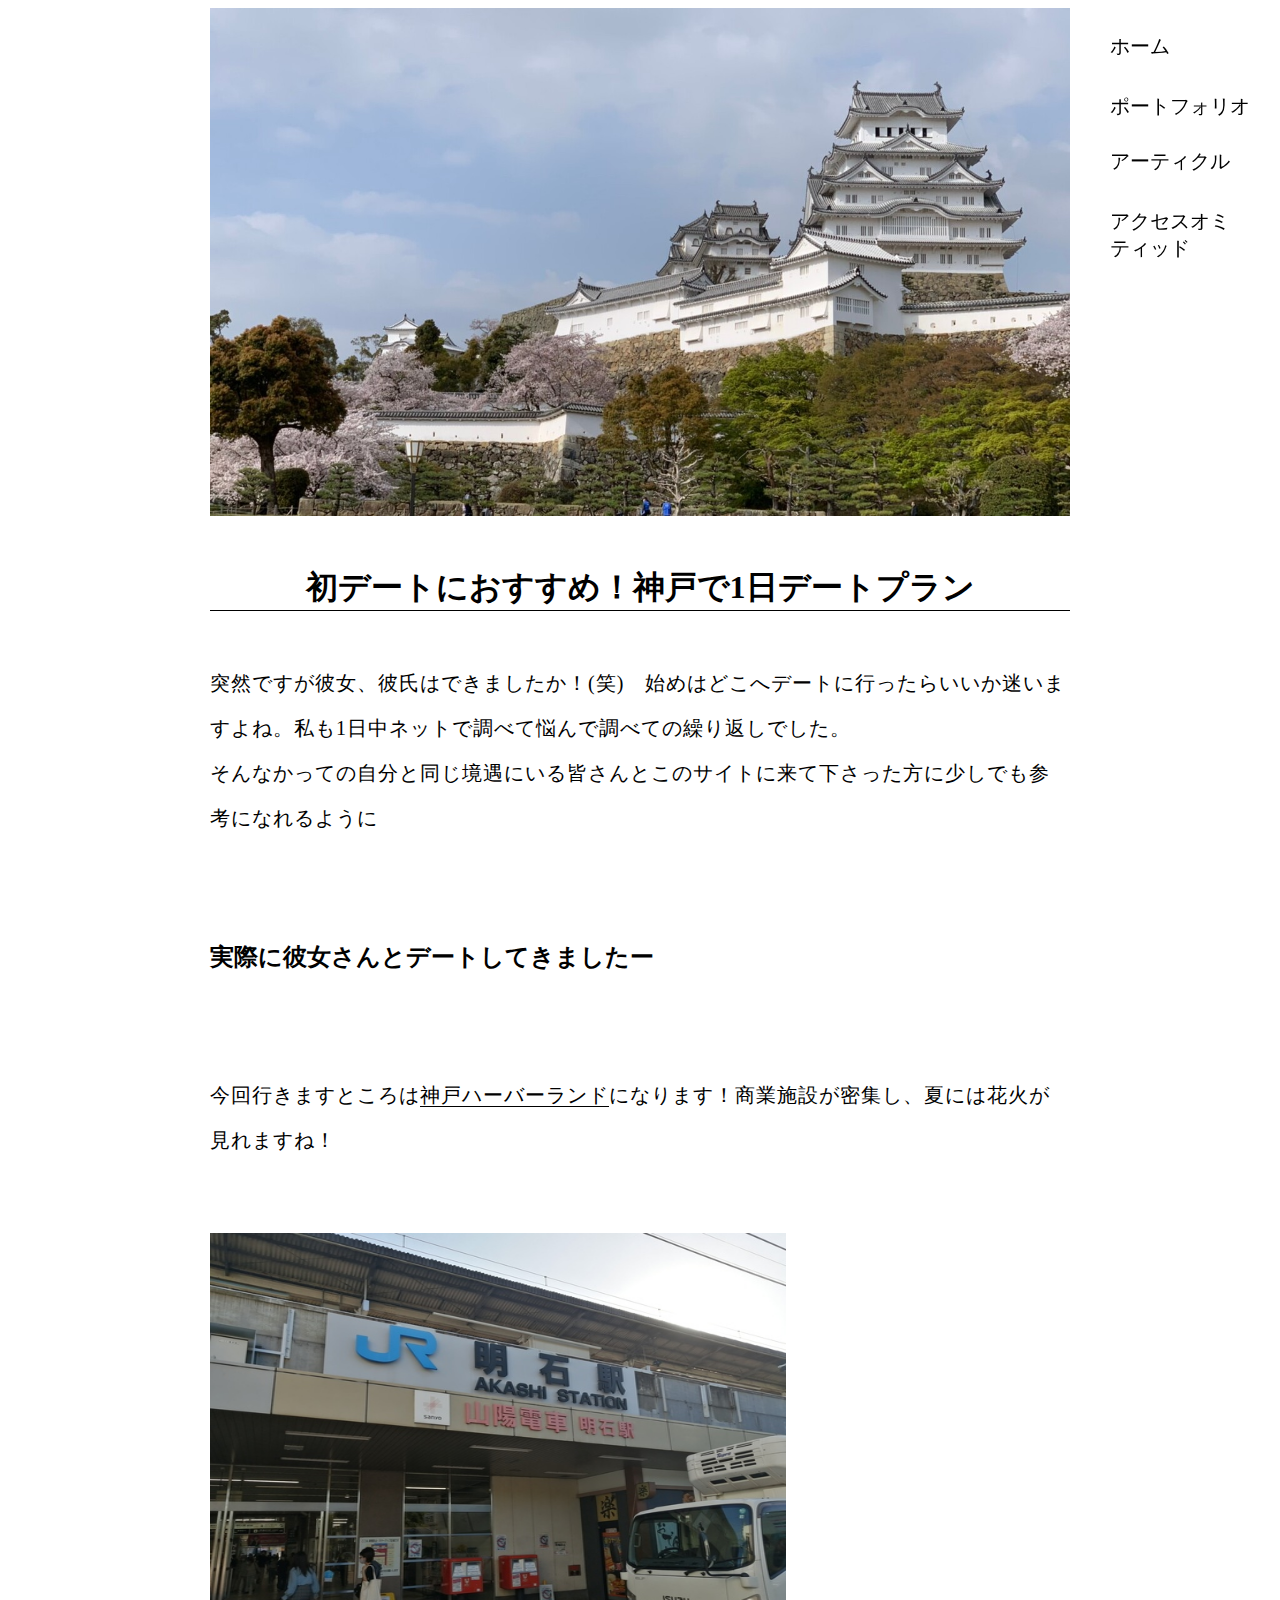
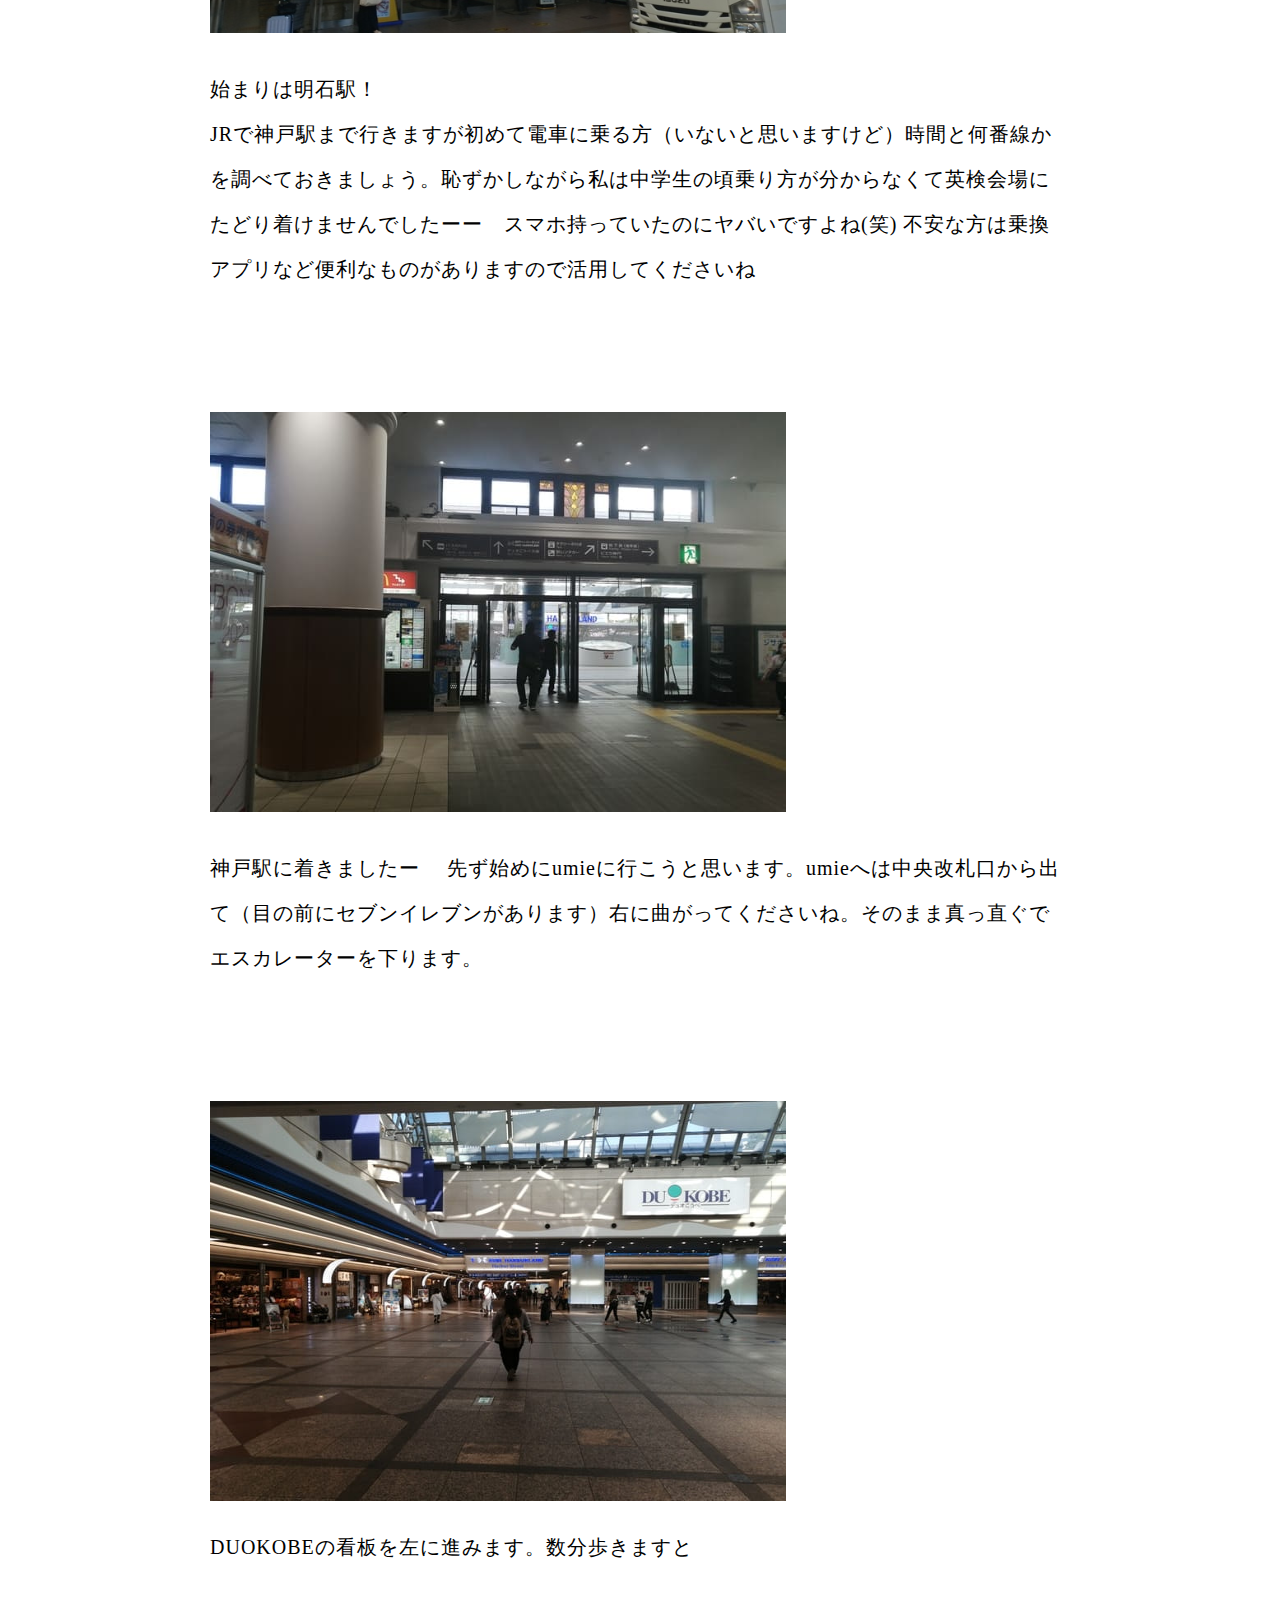
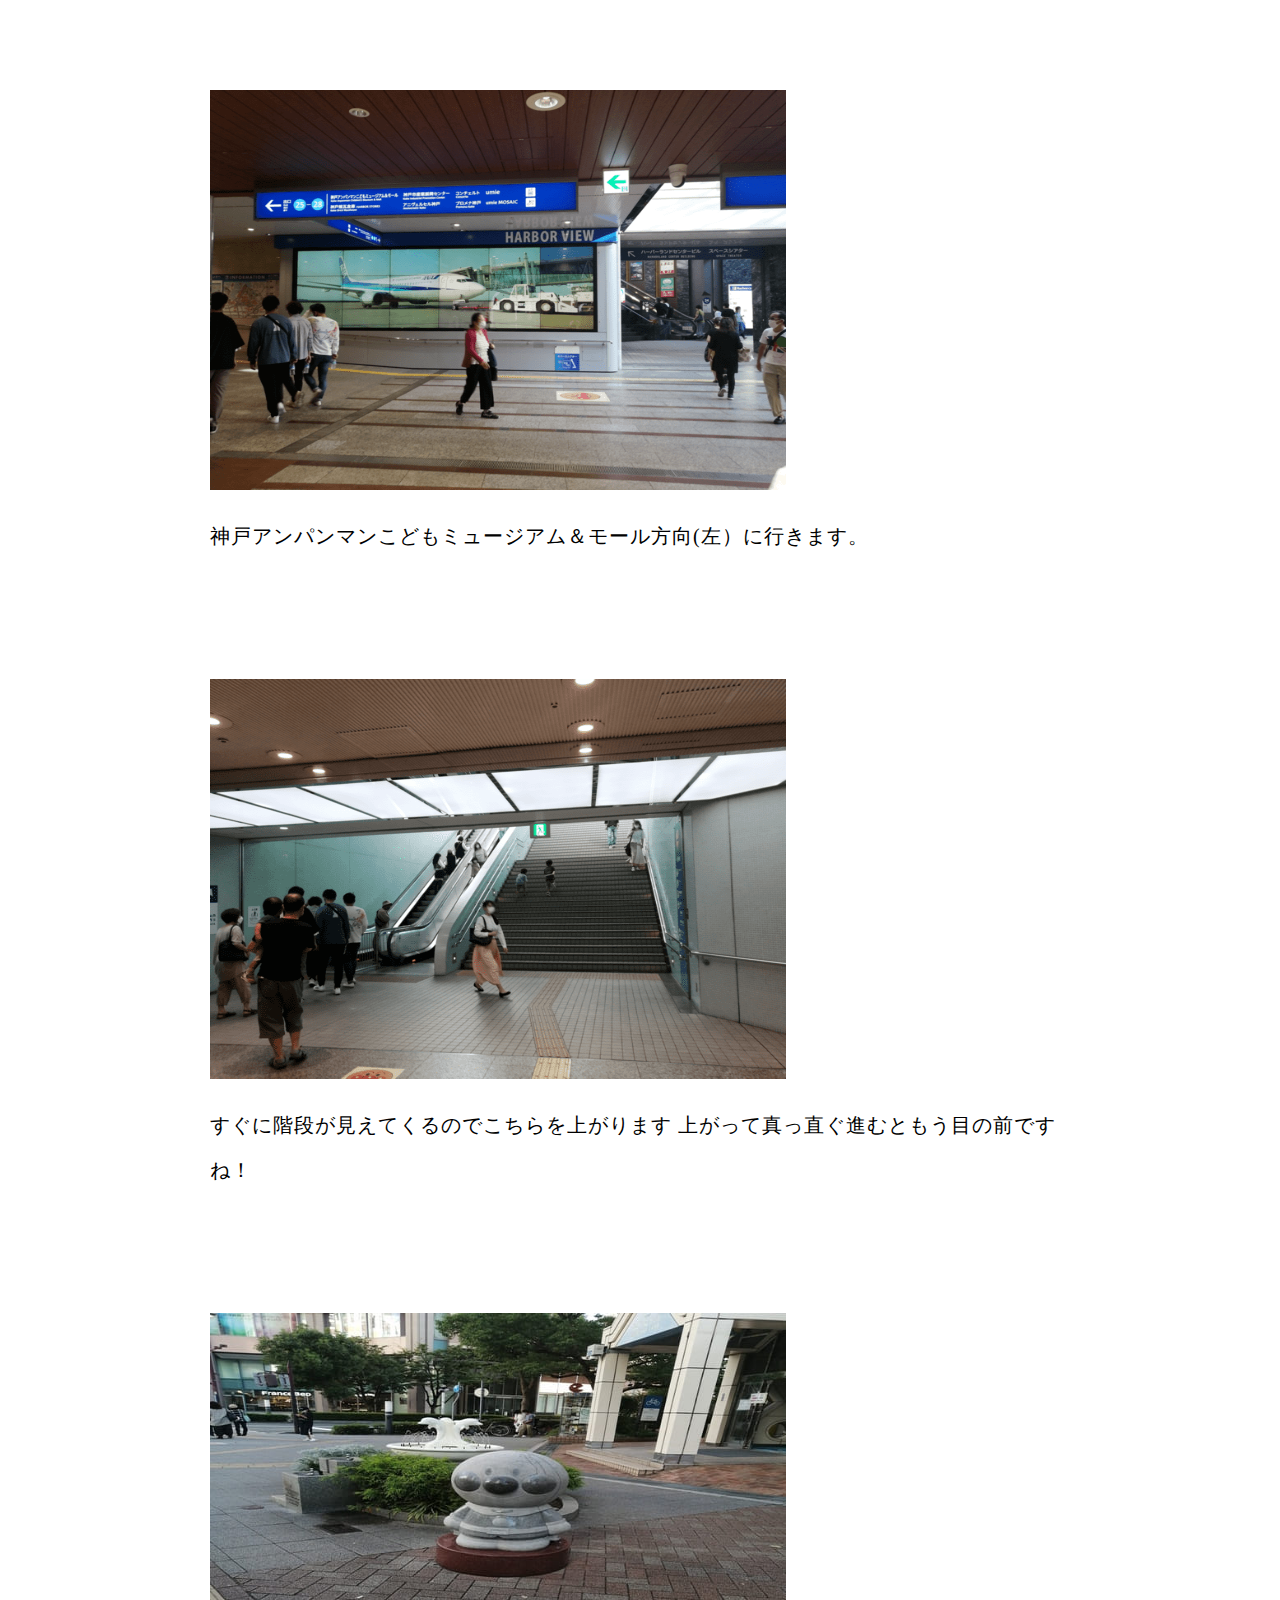
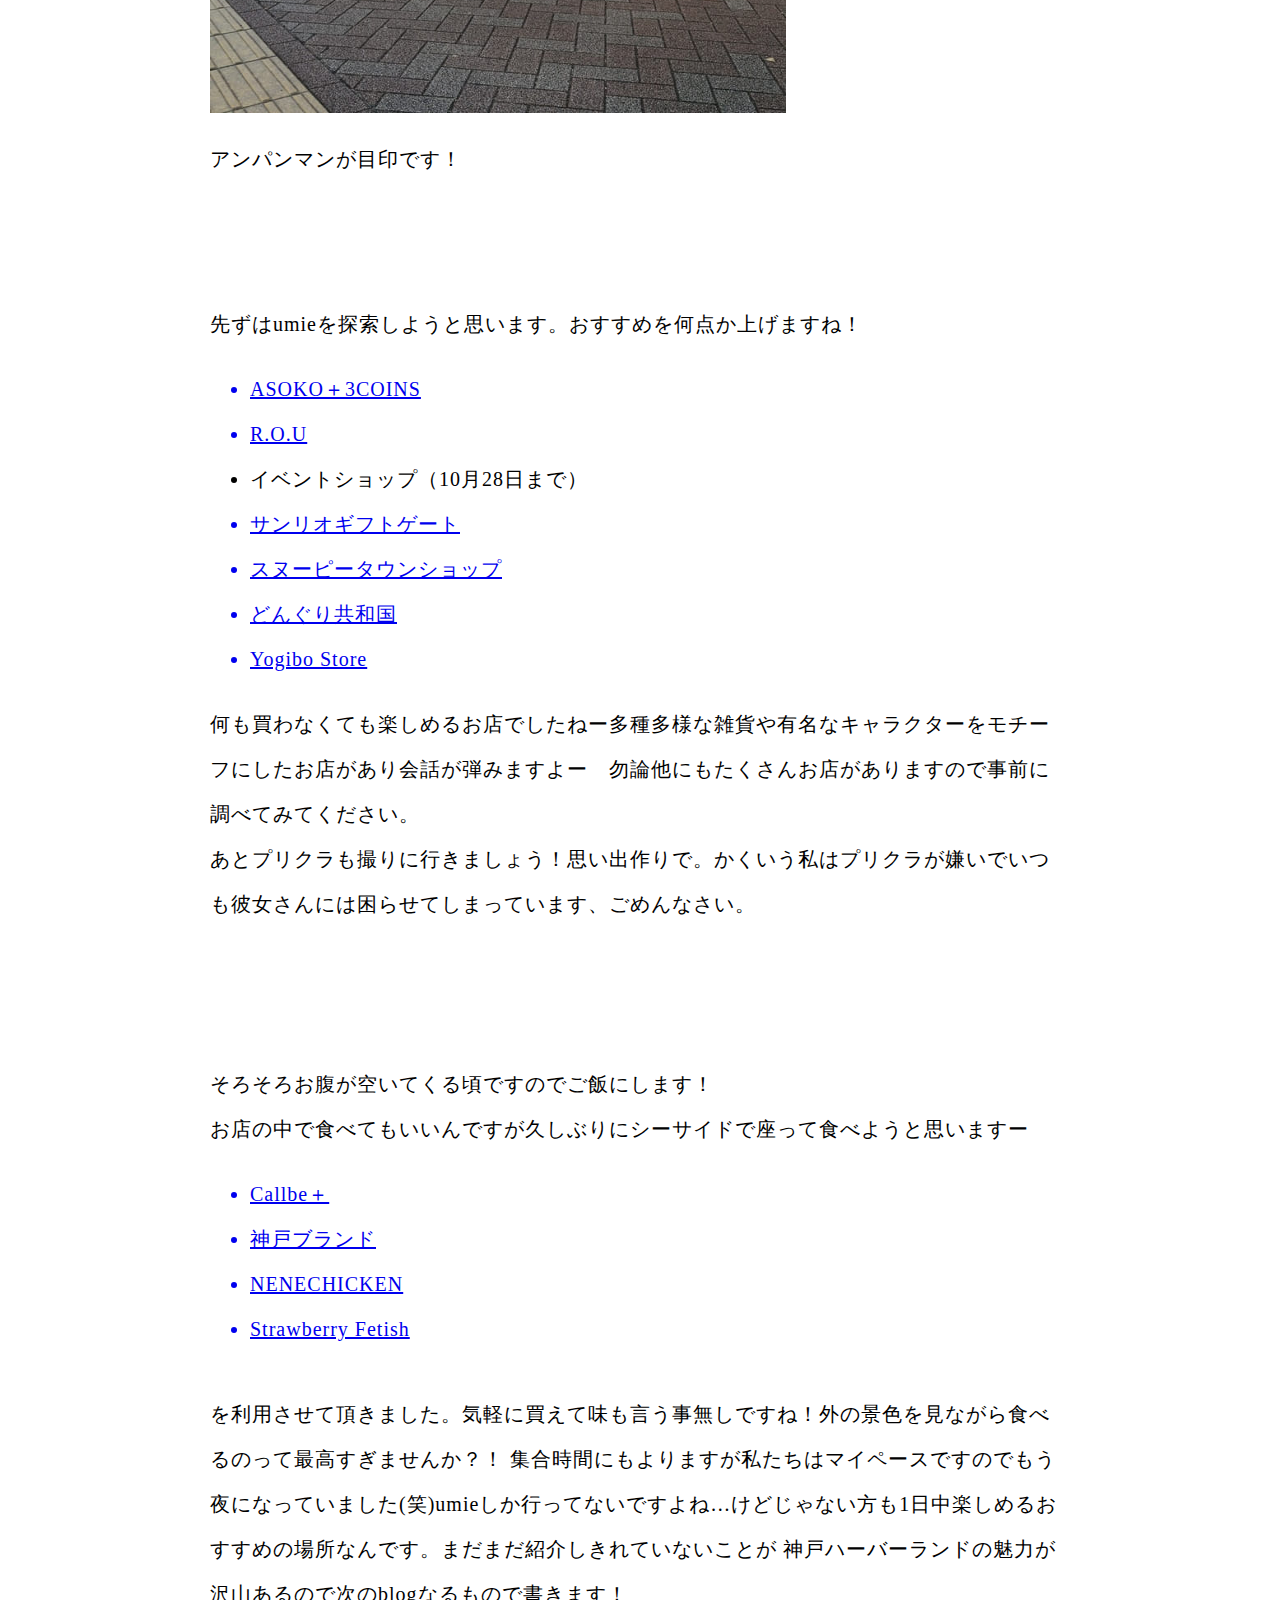
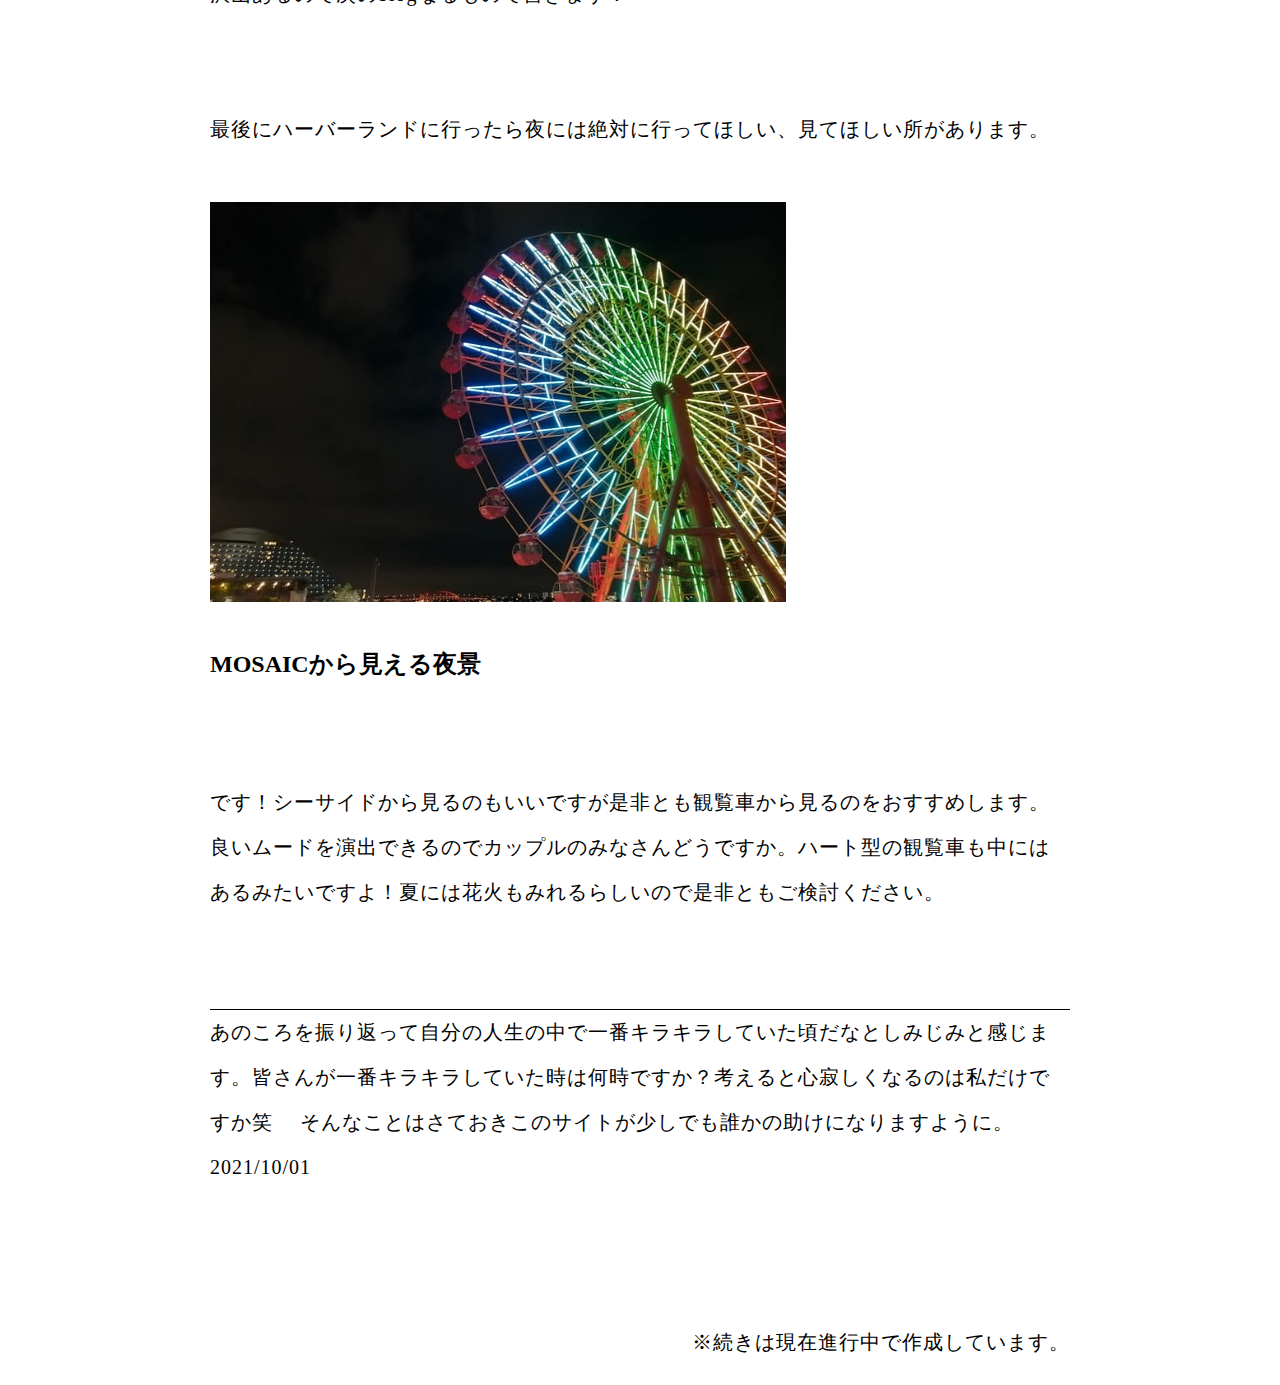
<file: index.html>
<!DOCTYPE html>
<html>
<head>
  <meta charset="UTF-8">
<title>kobe/blog</title>
<link rel="stylesheet" href="stylesheet.css">
</head> 
<body>
  <div class="sample">
    <a href="#himeji"><ul class="sample1">ホーム</ul></aド>
    <a href="https://jozamedahi225.saloon.jp/"><ul class="sample2">ポートフォリオ</ul></a>
    <a href="#kobe"><ul class="sample3">アーティクル</ul></a>
    <a href="#umie"><ul class="sample4">アクセスオミティッド</ul></a>
    </div>
<div class=top-wrapper>
<img id="himeji"  class="himeji" src="himeji.jpg">    
</div>
<div class="main-wrapper">
<h1 id="kobe">初デートにおすすめ！神戸で1日デートプラン</h1>
 <p class="kobe1">
  突然ですが彼女、彼氏はできましたか！(笑)　始めはどこへデートに行ったらいいか迷いますよね。私も1日中ネットで調べて悩んで調べての繰り返しでした。
  <br>そんなかっての自分と同じ境遇にいる皆さんとこのサイトに来て下さった方に少しでも参考になれるように</p>
  <h2>実際に彼女さんとデートしてきましたー</h2>
  <p class="kobe2">今回行きますところは<span class="ha-ba-">神戸ハーバーランド</span>になります！商業施設が密集し、夏には花火が見れますね！</p>
    <img class="akashi" src="akashi.jpg">
  <br><p class="kobe3">始まりは明石駅！
  <br>JRで神戸駅まで行きますが初めて電車に乗る方（いないと思いますけど）時間と何番線かを調べておきましょう。恥ずかしながら私は中学生の頃乗り方が分からなくて英検会場にたどり着けませんでしたーー　スマホ持っていたのにヤバいですよね(笑)
  不安な方は乗換アプリなど便利なものがありますので活用してくださいね</p>
  <img class="kobeeki" src="kobeeki.jpg">
  <br><p class="kobeeki1">神戸駅に着きましたー
　先ず始めにumieに行こうと思います。umieへは中央改札口から出て（目の前にセブンイレブンがあります）右に曲がってくださいね。そのまま真っ直ぐでエスカレーターを下ります。</p>
<img class="duokobe" src="duokobe.jpg">
<p class="duokobe1">DUOKOBEの看板を左に進みます。数分歩きますと</p>
<img class="anpan" src="anpan.png">
<p class="umie1">神戸アンパンマンこどもミュージアム＆モール方向(左）に行きます。</p>
<img class="umie" src="umie.png">
<p class="umie2">すぐに階段が見えてくるのでこちらを上がります

上がって真っ直ぐ進むともう目の前ですね！</p>
<img class="anpan4" src="anpan3.jpg">
<p class="anpan5">アンパンマンが目印です！</p>


<p id="umie" class="btn main1">先ずはumieを探索しようと思います。おすすめを何点か上げますね！
<ul class="btn main1">
<a href="https://www.palcloset.jp/shared/pc_pal/event/3coins/asoko/"><li>ASOKO＋3COINS</li></a>
<a href="https://www.rou-web.jp/"><li>R.O.U</li></a>
<a><li>イベントショップ（10月28日まで）</li></a>
<a href="https://www.sanrio.co.jp/"><li>サンリオギフトゲート</li></a>
<a href="https://town.snoopy.co.jp/"><li>スヌーピータウンショップ</li></a>
<a href="https://benelic.com/"><li>どんぐり共和国</li></a>
<a href="https://yogibo.jp/"><li>Yogibo Store</li></a>
</ul>
<p class="btn main1">何も買わなくても楽しめるお店でしたねー多種多様な雑貨や有名なキャラクターをモチーフにしたお店があり会話が弾みますよー　勿論他にもたくさんお店がありますので事前に調べてみてください。
<br>あとプリクラも撮りに行きましょう！思い出作りで。かくいう私はプリクラが嫌いでいつも彼女さんには困らせてしまっています、ごめんなさい。
<br><br><br><br>そろそろお腹が空いてくる頃ですのでご飯にします！
<br>お店の中で食べてもいいんですが久しぶりにシーサイドで座って食べようと思いますー</p>
<ul class="btn main1">
<a href="https://www.calbee.co.jp/calbeestore/"><li>Callbe＋</li></a>
<a href="https://www.kobebrand.co.jp/"><li>神戸ブランド</li></a>
<a href="https://www.nenechicken.jp/nene.html"><li>NENECHICKEN</li></a>
<a href="http://strawberryfetish.com/"><li>Strawberry Fetish</li></a>
</ul>
<p class="btn last">を利用させて頂きました。気軽に買えて味も言う事無しですね！外の景色を見ながら食べるのって最高すぎませんか？！

集合時間にもよりますが私たちはマイペースですのでもう夜になっていました(笑)umieしか行ってないですよね…けどじゃない方も1日中楽しめるおすすめの場所なんです。まだまだ紹介しきれていないことが
神戸ハーバーランドの魅力が沢山あるので次のblogなるもので書きます！

<br><br><br>最後にハーバーランドに行ったら夜には絶対に行ってほしい、見てほしい所があります。
<img class="kanran" src="kanran.jpg">
<h2>MOSAICから見える夜景</h2><p class="btn">です！シーサイドから見るのもいいですが是非とも観覧車から見るのをおすすめします。良いムードを演出できるのでカップルのみなさんどうですか。ハート型の観覧車も中にはあるみたいですよ！夏には花火もみれるらしいので是非ともご検討ください。</p>
<br><br><br><p class="btn saigo">あのころを振り返って自分の人生の中で一番キラキラしていた頃だなとしみじみと感じます。皆さんが一番キラキラしていた時は何時ですか？考えると心寂しくなるのは私だけですか笑　
そんなことはさておきこのサイトが少しでも誰かの助けになりますように。
2021/10/01
<br><br><br><p class="btn last">※続きは現在進行中で作成しています。



</p> 
</div>
</body>
</html>
</file>
<file: stylesheet.css>
.himeji{
   display: block;
   width: 100%;
   margin-left: auto;
   margin-right: auto;
}
.top-wrapper{
   display: flex;
}
.sample{
   float:right;
   background-color: white;
   height: 200px;
}
.sample1{
   display: block;
   font-size: 20px;
   position: fixed;
   z-index: 10;
   margin-top: 10px;
   padding-right: 110px;
   padding-top: 15px;
   padding-bottom: 15px;
   color: black;
}
.sample2{
   font-size: 20px;
   position: fixed;
   z-index: 10;
   margin-top: 70px;
   padding-right: 30px;
   padding-top: 15px;
   padding-bottom: 15px;
   color: black;
}
.sample3{
   font-size: 20px;
   position: fixed;
   z-index: 10;
   margin-top: 130px;
   padding-right: 50px;
   padding-top: 10px;
   padding-bottom: 15px;
   color: black;
}
.sample4{
font-size: 20px;
   position: fixed;
   z-index: 10;
   margin-top: 190px;
   padding-right: 50px;
   padding-top: 10px;
   padding-bottom: 15px;
   color: black;
}
.sample1:hover{
   background-color:wheat;
   opacity: 0.7;
   cursor: pointer;
}
.sample2:hover{
   background-color:wheat;
   opacity: 0.7;
   cursor: pointer;
}
.sample3:hover{
   background-color:wheat;
   opacity: 0.7;
   cursor: pointer;
}
.sample4:hover{
   background-color:wheat;
   opacity: 0.7;
   cursor: pointer;
}
.main-wrapper{
  margin:0 auto; 
}
body {
   margin-left: 210px;
   margin-right: 210px;    
}
h1{
   text-align: center;
   margin-top: 50px;
   margin-bottom: 50px;
   border-bottom: 1px solid;
}
.kobe1{
 letter-spacing: 1px;
 line-height: 45px;
 font-size: 20px;
}
h2{
   margin-top: 100px;
   margin-bottom: 100px;
}
.kobe2{
   letter-spacing: 1px;
 line-height: 45px;
 font-size: 20px; 
}
.akashi{
   width:45vw ;
   height: 400px;
   padding-top: 50px;
   padding-bottom: 10px;
   margin: 0 auto;
}
.kobeeki1{
   letter-spacing: 1px;
   line-height: 45px;
   font-size: 20px; 
   padding-top: 10px;
   padding-bottom: 100px;
}
.duokobe1{
   letter-spacing: 1px;
   line-height: 45px;
   font-size: 20px; 
   padding-bottom: 100px; 
}
.kobe3{
   letter-spacing: 1px;
 line-height: 45px;
 font-size: 20px;
 padding-bottom: 100px;
}
.umie1{
   letter-spacing: 1px;
   line-height: 45px;
   font-size: 20px;
   padding-bottom: 100px; 
}
.umie2{
   letter-spacing: 1px;
   line-height: 45px;
   font-size: 20px;
   padding-bottom: 100px; 
}
.anpan5{
   letter-spacing: 1px;
   line-height: 45px;
   font-size: 20px;
   padding-bottom: 100px;  
}
.btn{
   letter-spacing: 1px;
   line-height: 45px;
   font-size: 20px;
}
.kobeeki{
   width:45vw ;
   height: 400px;
}
.duokobe{
   width:45vw ;
   height: 400px;
}
.anpan{
   width:45vw ;
   height: 400px;
}
.umie{
   width:45vw ;
   height: 400px;
}
.anpan4{
   width:45vw ;
   height: 400px;
}
.ha-ba-{
   border-bottom: 1px solid;
}
.kanran{
   width:45vw ;
   height: 400px;
   padding-top: 50px;
   padding-bottom: 10px;
   margin: 0 auto;
}
.saigo{
   border-top: 1px solid;
}
.last{
   float: right;
}
</file>
